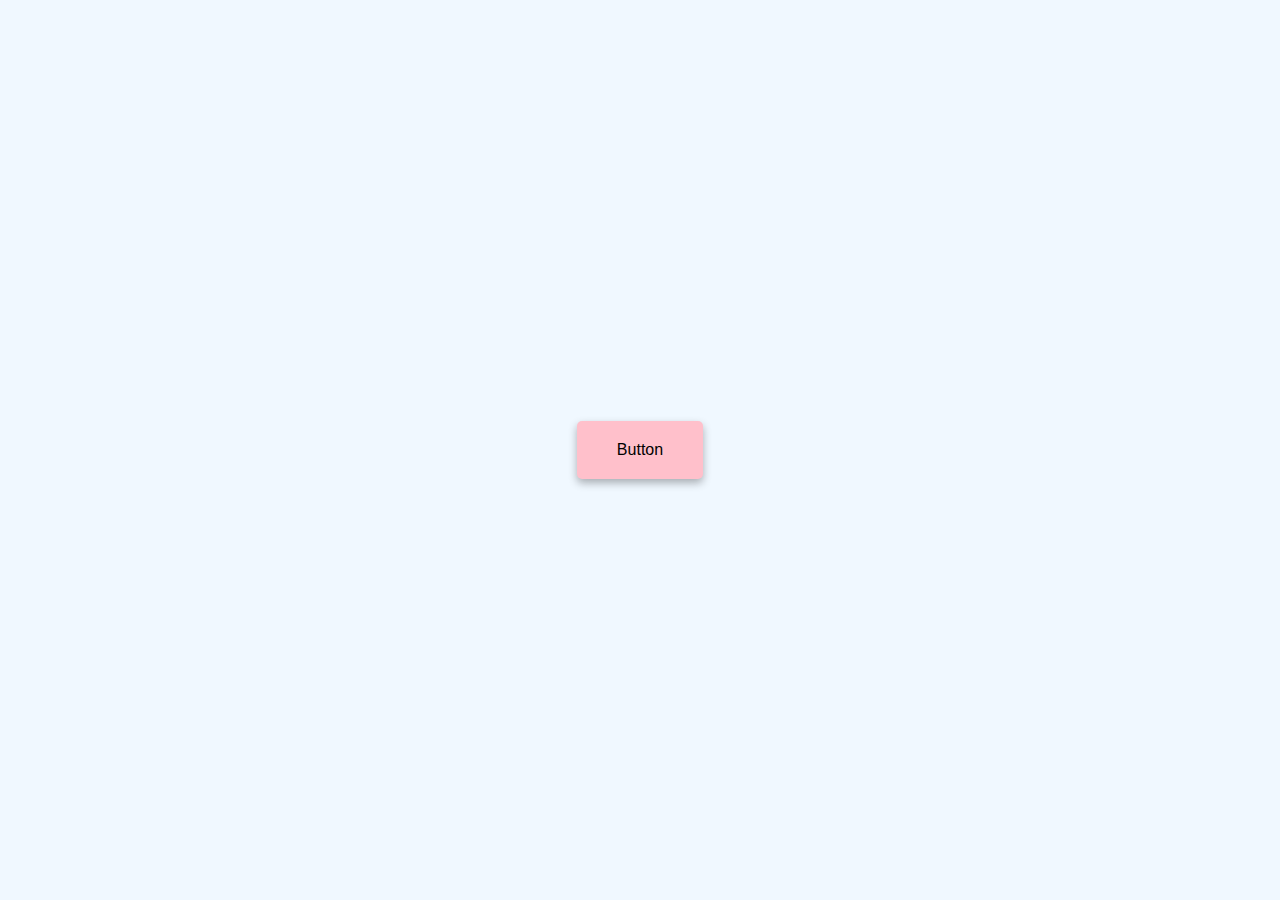
<file: button-ripple-effect/index.html>
<!DOCTYPE html>
<html lang="en">
  <head>
    <meta charset="UTF-8" />
    <meta http-equiv="X-UA-Compatible" content="IE=edge" />
    <meta name="viewport" content="width=device-width, initial-scale=1.0" />
    <title>Button Ripple Effect</title>
    <link rel="stylesheet" href="style.css" />
  </head>
  <body>
    <a href="#" class="btn"><span>Button</span></a>
    <script src="index.js"></script>
  </body>
</html>
</file>
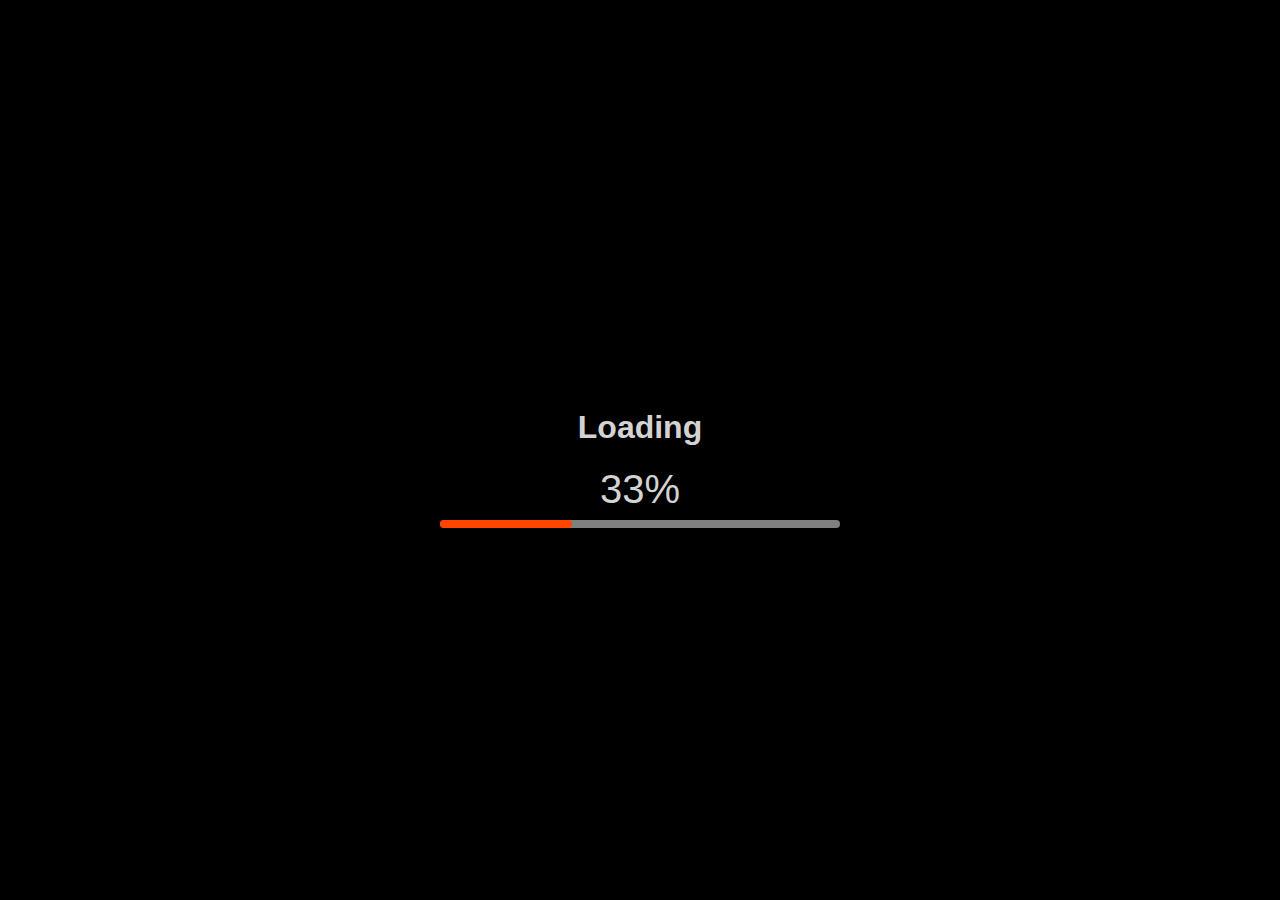
<file: loading-bar/index.html>
<!DOCTYPE html>
<html lang="en">
<head>
    <meta charset="UTF-8">
    <meta name="viewport" content="width=device-width, initial-scale=1.0">
    <title>Loading Bar</title>
    <link rel="stylesheet" href="style.css"/>
</head>
<div>
    <div class="container">
      <h1>Loading</h1>
      <div class="counter">0%</div>
    
<hr class="loading-bar-back">
<hr class="loading-bar-front">
</div>
<script src="index.js"></script>
</body>
</html>
</file>
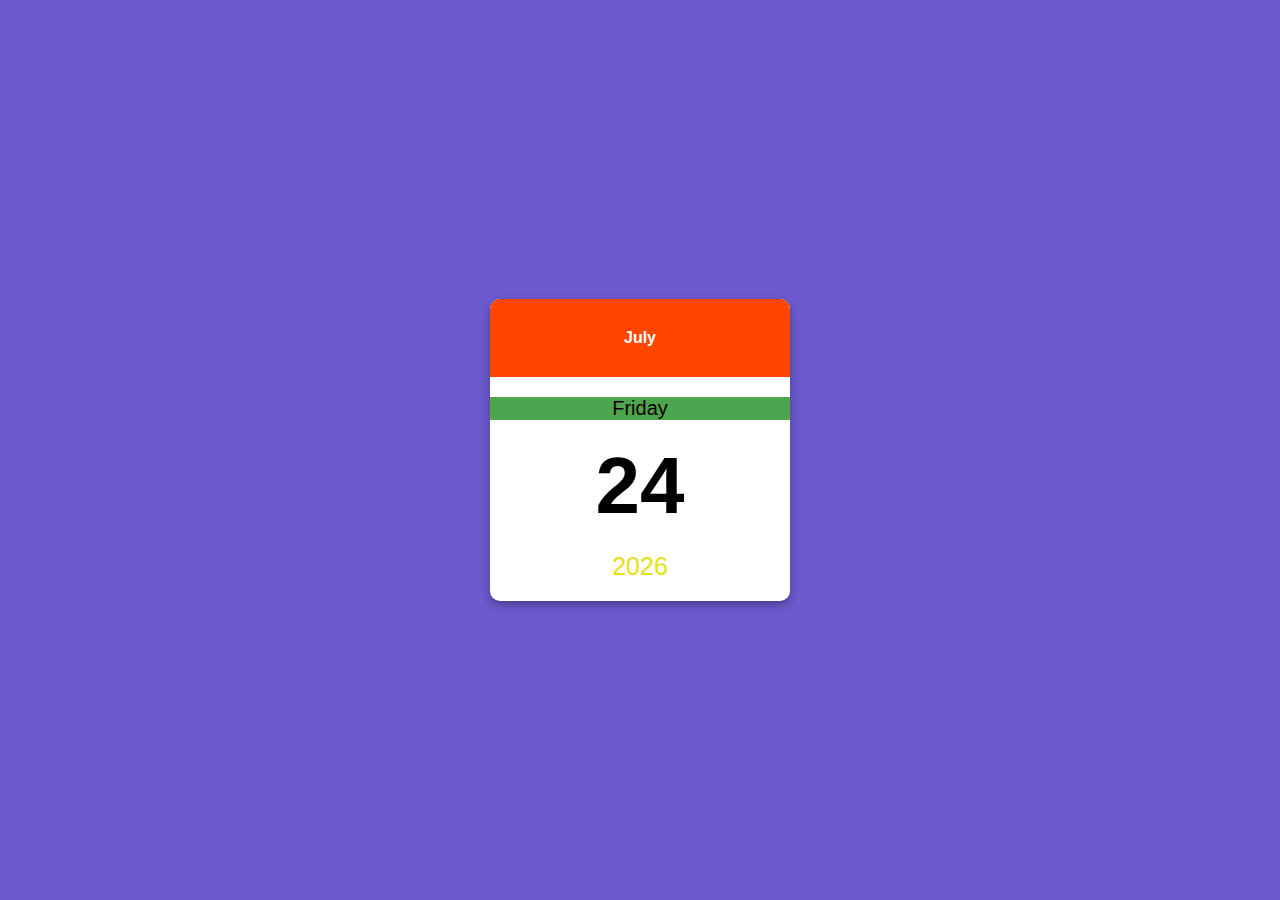
<file: mini-calendar/index.html>
<!DOCTYPE html>
<html lang="en">
  <head>
    <meta charset="UTF-8" />
    <meta http-equiv="X-UA-Compatible" content="IE=edge" />
    <meta name="viewport" content="width=device-width, initial-scale=1.0" />
    <title>Mini Calendar</title>
    <link rel="stylesheet" href="style.css" />
  </head>
  <body>
    <div class="calendar-container">
      <p class="month-name" id="month-name">April</p>
      <p class="day-name" id="day-name">Friday</p>
      <p class="day-number" id="day-number">20</p>
      <p class="year" id="year">2020</p>
    </div>
    <script src="index.js"></script>
  </body>
</html>
</file>
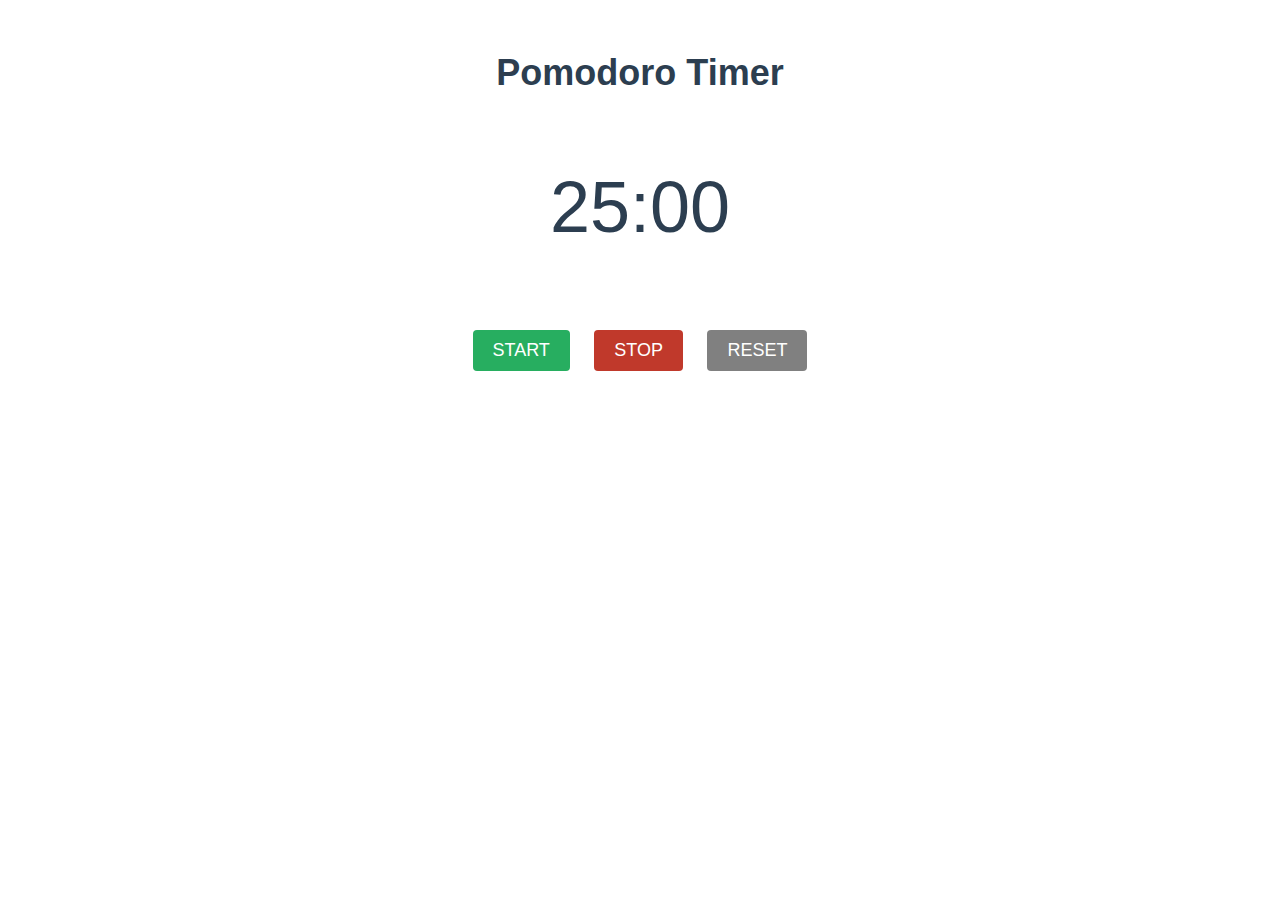
<file: pomodoro-timer/index.html>
<!DOCTYPE html>
<html lang="en">
<head>
    <meta charset="UTF-8">
    <meta name="viewport" content="width=device-width, initial-scale=1.0">
    <title>Pomodoro Timer</title>
    <link rel="stylesheet" href="style.css">
</head>
<body>
    <div class="container">
    <h1 class="title">Pomodoro Timer</h1>
    <p class="timer" id="timer">25:00</p>
    <div class="button-wrapper">
        <button id="start">Start</button>
        <button id="stop">Stop</button>
        <button id="reset">Reset</button>
    </div>
</div>
<script src="index.js"></script>
</body>
</html>
</file>
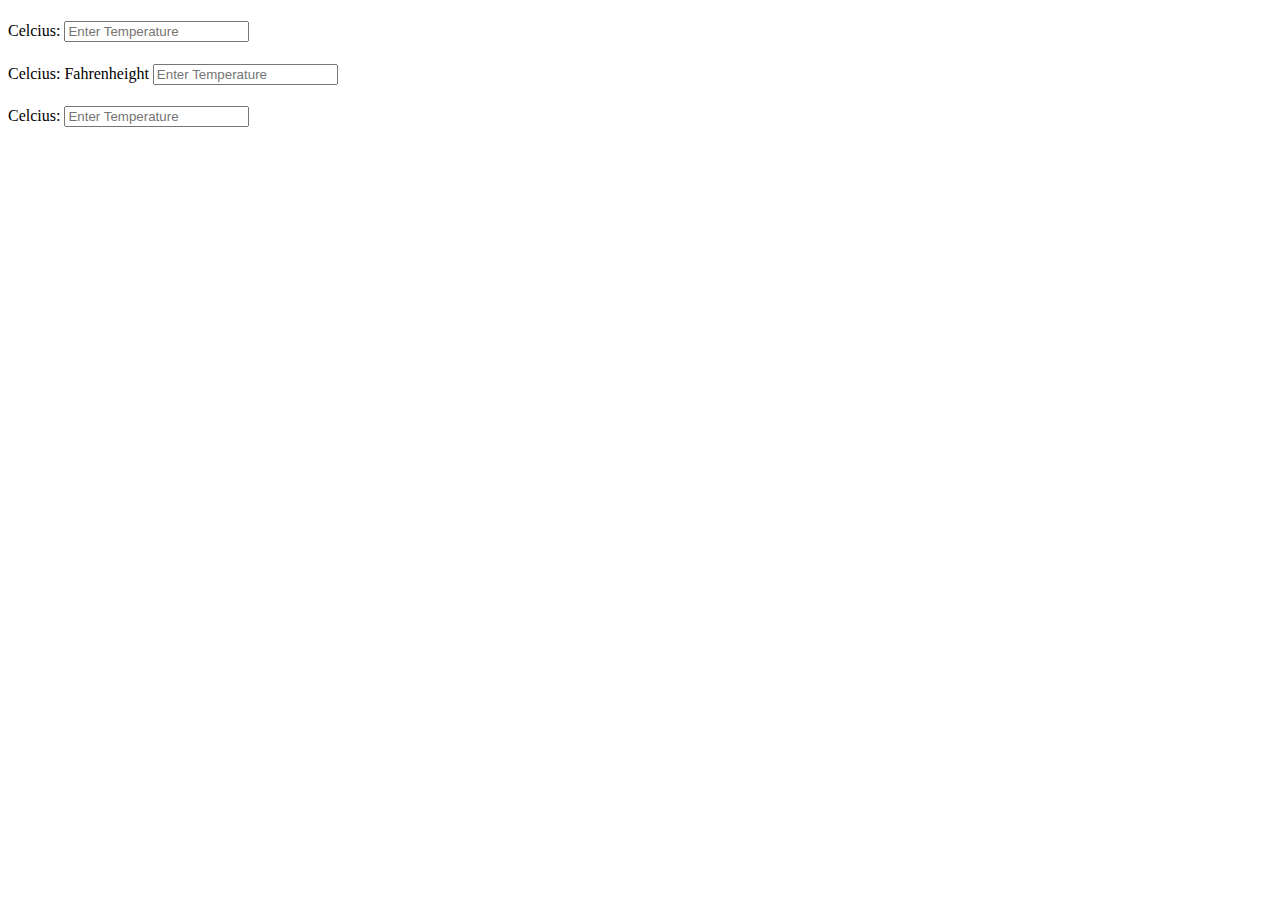
<file: temperature-convertor/index.html>
<!DOCTYPE html>
<html lang="en">
<head>
    <meta charset="UTF-8">
    <meta name="viewport" content="width=device-width, initial-scale=1.0">
    <title></title>
</head>
<body>
    <div class="container">
        <h1 class="heading"></h1>
        <div class="temp-container">
            <label for="celcius">Celcius:</label>
            <input type="number" name="celcius" id="celcius" placeholder="Enter Temperature"
            class="input"> 
        </div>
    <div class="container">
        <h1 class="heading"></h1>
        <div class="temp-container">
            <label for="celcius">Celcius:</label>
            <label for="fahrenheit">Fahrenheight</label>
            <input type="number" name="celcius" id="celcius" placeholder="Enter Temperature"
            class="input"> 
        </div>
    <div class="container">
        <h1 class="heading"></h1>
        <div class="temp-container">
            <label for="celcius">Celcius:</label>
            <input type="number" name="celcius" id="celcius" placeholder="Enter Temperature"
            class="input"> 
        </div>
    </div>
</body>
</html>
</file>
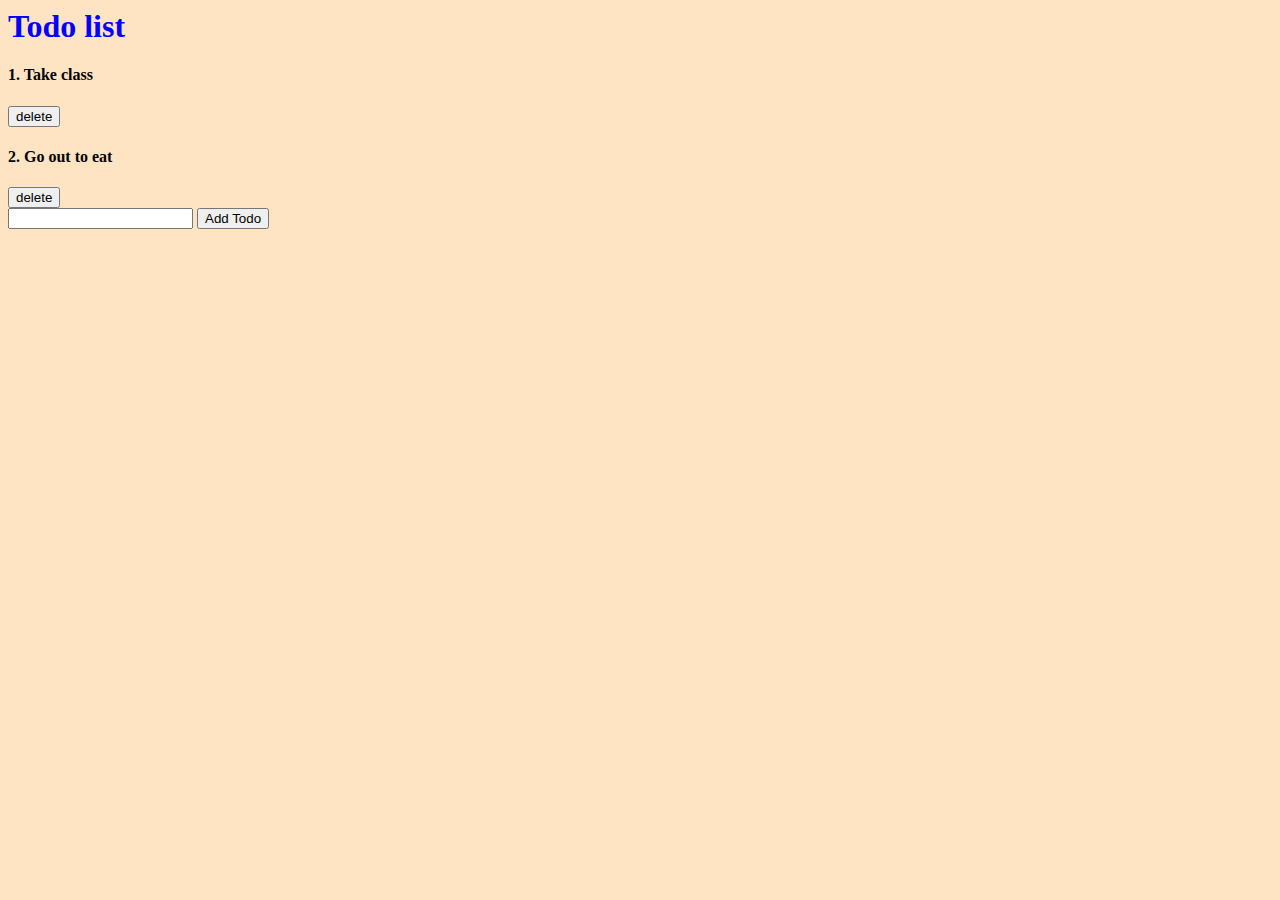
<file: Deleting elements/practice.html>
<html>

<head>

  <link href="style.css" rel="stylesheet" type="text/css" />
</head>

<body>
  <h1>Todo list</h1>
  <div>
    <div id="todo-1">
      <h4>1. Take class</h4>
      <button onclick="deleteTodo(1)">delete</button>
    </div>
    <div id="todo-2">
      <h4>2. Go out to eat</h4>
      <button onclick="deleteTodo(2)">delete</button>
    </div>
  </div>
  <div>
    <input type="text"></input>
    <button>Add Todo</button>
  </div>
</body>

<script>
  function deleteTodo(index) {
    const element = document.getElementById("todo-" + index);
    element.parentNode.removeChild(element);
  }
</script>

</html>
</file>
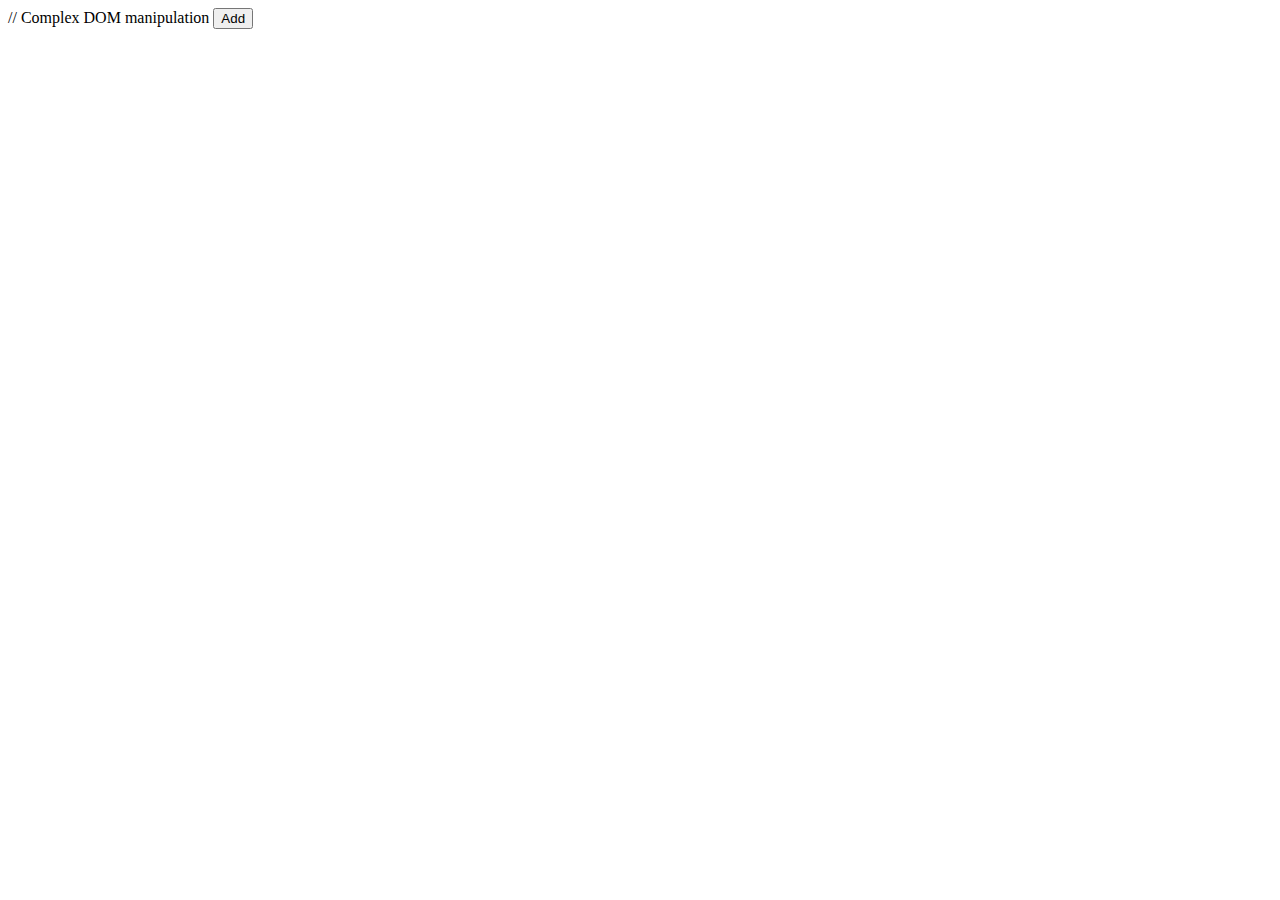
<file: Dom manipulation/k.html>
// Complex DOM manipulation
<!-- Creating a DOM element which has another DOM element inside
Lets write some code in which you have a button. When you click on a button, a slightly complex DOM element gets appended to the DOM. 
<div>
	<h1>hi there<h1>
</div> -->


<body>
	<button onclick="createComplexDomElement()">Add</button>
</body>
<script>
	function createComplexDomElement() {
		const div = document.createElement("div");
		div.innerHTML = "<h1> hi there </h1>";
		document.querySelector("body").appendChild(div);
	}
</script>
</file>
<file: button-ripple-effect/style.css>
body {
    margin: 0;
    display: flex;
    justify-content: center;
    height: 100vh;
    align-items: center;
    background-color: aliceblue;
    font-family: sans-serif;
  }
  
  .btn {
    background-color: pink;
    padding: 20px 40px;
    border-radius: 5px;
    box-shadow: 0 4px 8px rgba(0, 0, 0, 0.3);
    text-decoration: none;
    color: black;
    position: relative;
    overflow: hidden;
  }
  
  .btn span {
    position: relative;
    z-index: 1;
  }
  
  .btn::before {
    content: "";
    position: absolute;
    background-color: orangered;
    width: 0;
    height: 0;
    left: var(--xPos);
    top: var(--yPos);
    transform: translate(-50%, -50%);
    border-radius: 50%;
    transition: width 0.5s, height 0.5s;
  }
  
  .btn:hover::before {
    width: 300px;
    height: 300px;
  }
</file>
<file: loading-bar/style.css>
body{
    margin: 0;
    display: flex;
    justify-content: center;
    height: 100vh;
    align-items: center;
    background-color: black;
    color: lightgray;
    font-family:'Franklin Gothic Medium', 'Arial Narrow', Arial, sans-serif;
}


.container{
    text-align: center;
    width: 400px;
    position: relative;
}

.counter{
    font-size: 40px;

}

.loading-bar-back{
    position: absolute;
    height: 8px;
    background-color: gray;
    width:100%;
    border-radius: 5px;
    border: none;
}

.loading-bar-front{
    position: absolute;
    height: 8px;
    background-color: orangered;
    width: 0%;
    border-radius: 5px;
    border: none;
}
</file>
<file: mini-calendar/style.css>
body{
    margin: 0;
    display: flex;
    justify-content: center;
    height: 100vh;
    align-items: center;
    font-family:'Segoe UI', Tahoma, Geneva, Verdana, sans-serif;
        background-color: slateblue;
}

.calendar-container{
    background-color: white;
    width: 300px;
    text-align: center;
    border-radius: 10px;
    box-shadow: 0 4px 8px rgba(0,0,0,.3);
    overflow: hidden;
}

.month-name{
    margin: 0;
    background-color: orangered;
    color: white;
    padding: 30px;
    font-weight: bold;
}

.day-name{
    font-size: 20px;
    background-color: #4da64d;
    color: #0b0000;
}

.day-number{
    font-size: 80px;
    margin: 0;
    font-weight: bold;
}

.year{
    margin: 20px 0;
    font-size: 25px;
    color: #e7e00e;
    font-weight: 500;
}
</file>
<file: pomodoro-timer/style.css>
.container{
    margin: 0 auto;
    max-width: 400px;
    text-align: center;
    padding: 20px;
    font-family: "Roboto", sans-serif;
}

.title{
    font-size: 36px;
    margin-bottom: 10px;
    color: #2c3e50;

}

.timer{
    font-size: 72px;
    color: #2c3e50;
}

button {

      font-size: 18px;
      padding: 10px 20px;
      margin: 10px;
      color: white;
      border: none;
      border-radius: 4px;
      cursor: pointer;
      text-transform: uppercase;
      transition: opacity .3s
      ease-in-out;
}

button:hover{
    opacity: .7;
}

#start{
    background-color: #27ae60;
}

#stop{
    background-color: #c0392b;

}

#reset{
    background-color: grey;
}
</file>
<file: Deleting elements/style.css>
body{
    background-color: bisque;
    height: 1px;

}

h1 {
    color: blue;
}

h2 {
    color: brown;
}

h3 {
    color: green;
}
</file>
